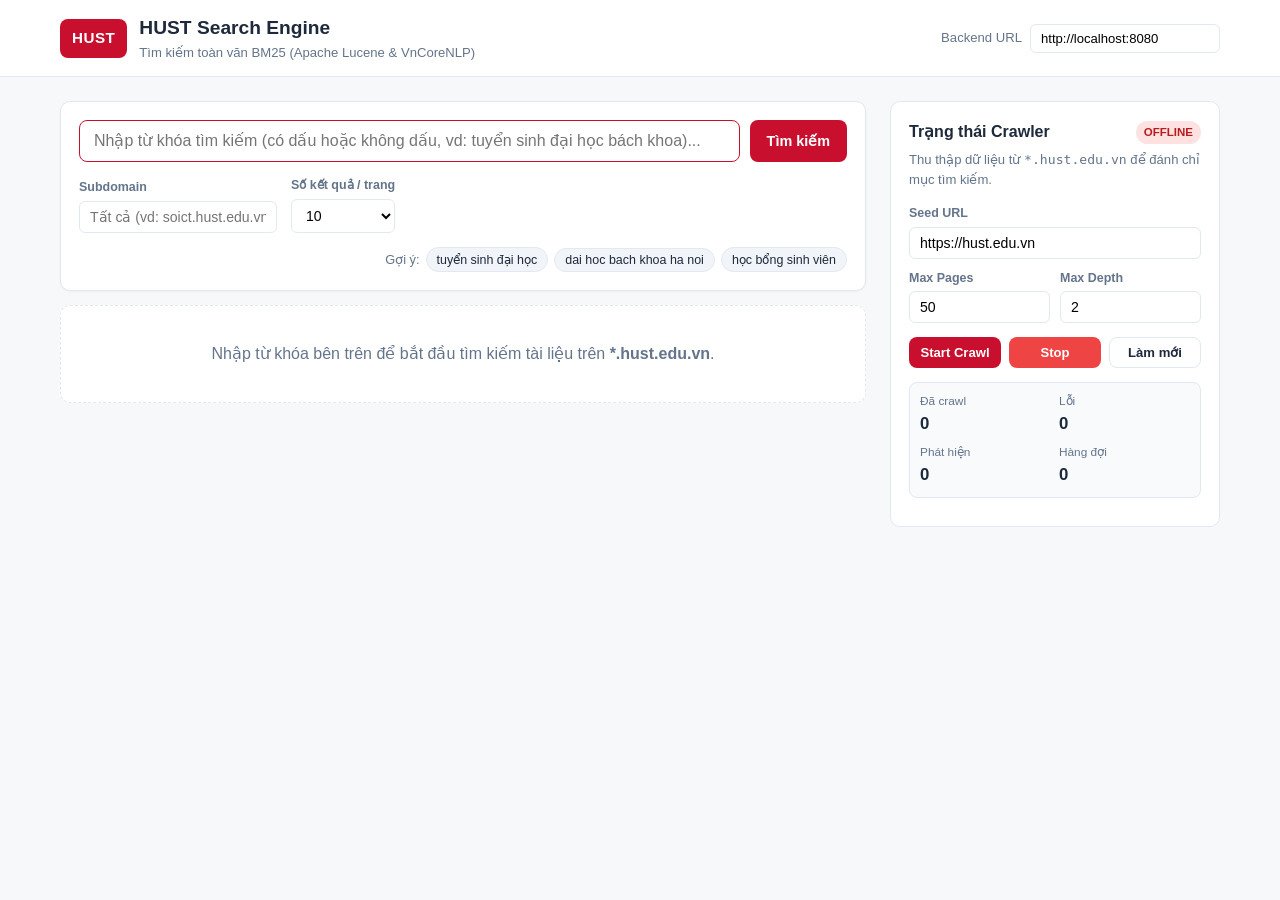
<file: fe/index.html>
<!DOCTYPE html>
<html lang="vi">
<head>
    <meta charset="UTF-8">
    <meta name="viewport" content="width=device-width, initial-scale=1.0">
    <title>HUST Search Engine</title>
    <link rel="stylesheet" href="style.css">
</head>
<body>
    <header class="topbar">
        <div class="container topbar-inner">
            <div class="brand">
                <span class="brand-badge">HUST</span>
                <div>
                    <h1>HUST Search Engine</h1>
                    <p>Tìm kiếm toàn văn BM25 (Apache Lucene &amp; VnCoreNLP)</p>
                </div>
            </div>
            <div class="api-config">
                <label for="apiBase">Backend URL</label>
                <input type="text" id="apiBase" value="http://localhost:8080" placeholder="http://localhost:8080">
            </div>
        </div>
    </header>

    <main class="container main-layout">
        <!-- Cột trái: Tìm kiếm -->
        <section class="search-panel">
            <form id="searchForm" class="search-form">
                <div class="search-row">
                    <input
                        type="text"
                        id="queryInput"
                        placeholder="Nhập từ khóa tìm kiếm (có dấu hoặc không dấu, vd: tuyển sinh đại học bách khoa)..."
                        autocomplete="off"
                        autofocus
                    >
                    <button type="submit" class="btn btn-primary" id="searchBtn">Tìm kiếm</button>
                </div>

                <div class="filter-row">
                    <div class="filter-item">
                        <label for="subdomainInput">Subdomain</label>
                        <input
                            type="text"
                            id="subdomainInput"
                            placeholder="Tất cả (vd: soict.hust.edu.vn)"
                        >
                    </div>
                    <div class="filter-item filter-small">
                        <label for="sizeSelect">Số kết quả / trang</label>
                        <select id="sizeSelect">
                            <option value="5">5</option>
                            <option value="10" selected>10</option>
                            <option value="20">20</option>
                            <option value="50">50</option>
                        </select>
                    </div>
                    <div class="quick-tags">
                        <span>Gợi ý:</span>
                        <button type="button" class="chip" data-q="tuyển sinh đại học">tuyển sinh đại học</button>
                        <button type="button" class="chip" data-q="dai hoc bach khoa ha noi">dai hoc bach khoa ha noi</button>
                        <button type="button" class="chip" data-q="học bổng sinh viên">học bổng sinh viên</button>
                    </div>
                </div>
            </form>

            <div id="searchMeta" class="search-meta hidden"></div>
            <div id="errorBox" class="alert alert-error hidden"></div>

            <div id="resultsList" class="results-list">
                <div class="empty-state">
                    <p>Nhập từ khóa bên trên để bắt đầu tìm kiếm tài liệu trên <strong>*.hust.edu.vn</strong>.</p>
                </div>
            </div>

            <div id="paginationBar" class="pagination hidden">
                <button type="button" class="btn btn-outline" id="prevPageBtn">&larr; Trang trước</button>
                <span id="pageIndicator" class="page-indicator">Trang 1</span>
                <button type="button" class="btn btn-outline" id="nextPageBtn">Trang sau &rarr;</button>
            </div>
        </section>

        <!-- Cột phải: Bảng điều khiển Crawler nhanh -->
        <aside class="crawler-panel">
            <div class="card">
                <div class="card-header">
                    <h2>Trạng thái Crawler</h2>
                    <span id="crawlStateBadge" class="badge badge-idle">IDLE</span>
                </div>
                <p class="card-desc">Thu thập dữ liệu từ <code>*.hust.edu.vn</code> để đánh chỉ mục tìm kiếm.</p>

                <div class="crawler-controls">
                    <div class="form-group">
                        <label for="seedUrlInput">Seed URL</label>
                        <input type="text" id="seedUrlInput" value="https://hust.edu.vn">
                    </div>
                    <div class="form-row-2">
                        <div class="form-group">
                            <label for="maxPagesInput">Max Pages</label>
                            <input type="number" id="maxPagesInput" value="50" min="1" max="5000">
                        </div>
                        <div class="form-group">
                            <label for="maxDepthInput">Max Depth</label>
                            <input type="number" id="maxDepthInput" value="2" min="0" max="10">
                        </div>
                    </div>
                    <div class="btn-group">
                        <button type="button" class="btn btn-primary" id="startCrawlBtn">Start Crawl</button>
                        <button type="button" class="btn btn-danger" id="stopCrawlBtn">Stop</button>
                        <button type="button" class="btn btn-outline" id="refreshCrawlBtn">Làm mới</button>
                    </div>
                </div>

                <dl class="stats-grid" id="crawlerStats">
                    <div>
                        <dt>Đã crawl</dt>
                        <dd id="statCrawled">0</dd>
                    </div>
                    <div>
                        <dt>Lỗi</dt>
                        <dd id="statFailed">0</dd>
                    </div>
                    <div>
                        <dt>Phát hiện</dt>
                        <dd id="statDiscovered">0</dd>
                    </div>
                    <div>
                        <dt>Hàng đợi</dt>
                        <dd id="statQueued">0</dd>
                    </div>
                </dl>
                <p id="crawlMessage" class="crawl-message"></p>
            </div>
        </aside>
    </main>

    <script>
        const apiBaseInput = document.getElementById('apiBase');
        const searchForm = document.getElementById('searchForm');
        const queryInput = document.getElementById('queryInput');
        const subdomainInput = document.getElementById('subdomainInput');
        const sizeSelect = document.getElementById('sizeSelect');
        const searchMeta = document.getElementById('searchMeta');
        const errorBox = document.getElementById('errorBox');
        const resultsList = document.getElementById('resultsList');
        const paginationBar = document.getElementById('paginationBar');
        const prevPageBtn = document.getElementById('prevPageBtn');
        const nextPageBtn = document.getElementById('nextPageBtn');
        const pageIndicator = document.getElementById('pageIndicator');

        let currentPage = 0;
        let lastTotalHits = 0;

        function getBaseUrl() {
            const raw = apiBaseInput.value.trim();
            if (!raw) {
                return window.location.origin.startsWith('http') ? window.location.origin : 'http://localhost:8080';
            }
            return raw.replace(/\/+$/, '');
        }

        function escapeHtml(str) {
            if (!str) return '';
            return String(str)
                .replace(/&/g, '&amp;')
                .replace(/</g, '&lt;')
                .replace(/>/g, '&gt;')
                .replace(/"/g, '&quot;')
                .replace(/'/g, '&#39;');
        }

        function sanitizeSnippet(snippet) {
            if (!snippet) return '';
            // Chỉ giữ lại thẻ <mark> và </mark> từ Lucene Highlighter
            return escapeHtml(snippet)
                .replace(/&lt;mark&gt;/gi, '<mark>')
                .replace(/&lt;\/mark&gt;/gi, '</mark>');
        }

        async function performSearch(page = 0) {
            const q = queryInput.value.trim();
            const subdomain = subdomainInput.value.trim();
            const size = parseInt(sizeSelect.value, 10) || 10;
            currentPage = page;

            errorBox.classList.add('hidden');
            resultsList.innerHTML = '<div class="loading">Đang tìm kiếm trên Lucene Index...</div>';

            const params = new URLSearchParams({
                q,
                page: String(page),
                size: String(size)
            });
            if (subdomain) {
                params.set('subdomain', subdomain);
            }

            try {
                const res = await fetch(`${getBaseUrl()}/api/search?${params.toString()}`);
                const data = await res.json();

                if (!res.ok) {
                    throw new Error(data.message || `HTTP ${res.status}`);
                }

                renderResults(data);
            } catch (err) {
                searchMeta.classList.add('hidden');
                paginationBar.classList.add('hidden');
                resultsList.innerHTML = '';
                errorBox.textContent = `Không thể kết nối hoặc truy vấn API: ${err.message}`;
                errorBox.classList.remove('hidden');
            }
        }

        function renderResults(data) {
            lastTotalHits = data.totalHits || 0;
            const hits = Array.isArray(data.hits) ? data.hits : [];
            const size = data.size || 10;
            const totalPages = Math.max(1, Math.ceil(lastTotalHits / size));

            searchMeta.innerHTML = `Tìm thấy <strong>${lastTotalHits}</strong> kết quả cho từ khóa <strong>"${escapeHtml(data.query || '')}"</strong>`
                + (data.subdomain ? ` trên <code>${escapeHtml(data.subdomain)}</code>` : '')
                + ` (${data.tookMs ?? 0} ms)`;
            searchMeta.classList.remove('hidden');

            if (hits.length === 0) {
                resultsList.innerHTML = `
                    <div class="empty-state">
                        <p>Không tìm thấy tài liệu nào khớp với truy vấn.</p>
                        <small>Hãy kiểm tra xem dữ liệu đã được crawl và đánh chỉ mục vào Lucene chưa.</small>
                    </div>
                `;
                paginationBar.classList.add('hidden');
                return;
            }

            resultsList.innerHTML = hits.map((hit) => {
                const title = escapeHtml(hit.title || hit.url || 'Không có tiêu đề');
                const url = escapeHtml(hit.url || '#');
                const subdomain = escapeHtml(hit.subdomain || '');
                const score = typeof hit.score === 'number' ? hit.score.toFixed(4) : hit.score;
                const snippet = sanitizeSnippet(hit.snippet || hit.description || '');
                const crawledDate = hit.crawledAt ? new Date(hit.crawledAt).toLocaleString('vi-VN') : '';

                return `
                    <article class="result-card">
                        <div class="result-top">
                            <span class="subdomain-pill">${subdomain}</span>
                            <span class="score-pill" title="Điểm xếp hạng BM25">BM25: ${score}</span>
                            ${crawledDate ? `<span class="date-text">${escapeHtml(crawledDate)}</span>` : ''}
                        </div>
                        <h3 class="result-title">
                            <a href="${url}" target="_blank" rel="noopener noreferrer">${title}</a>
                        </h3>
                        <a class="result-url" href="${url}" target="_blank" rel="noopener noreferrer">${url}</a>
                        <p class="result-snippet">${snippet}</p>
                    </article>
                `;
            }).join('');

            pageIndicator.textContent = `Trang ${currentPage + 1} / ${totalPages}`;
            prevPageBtn.disabled = currentPage <= 0;
            nextPageBtn.disabled = (currentPage + 1) >= totalPages;
            paginationBar.classList.remove('hidden');
        }

        searchForm.addEventListener('submit', (e) => {
            e.preventDefault();
            performSearch(0);
        });

        prevPageBtn.addEventListener('click', () => {
            if (currentPage > 0) {
                performSearch(currentPage - 1);
            }
        });

        nextPageBtn.addEventListener('click', () => {
            performSearch(currentPage + 1);
        });

        document.querySelectorAll('.chip').forEach((chip) => {
            chip.addEventListener('click', () => {
                queryInput.value = chip.getAttribute('data-q') || '';
                performSearch(0);
            });
        });

        // --- Crawler panel logic ---
        const crawlStateBadge = document.getElementById('crawlStateBadge');
        const statCrawled = document.getElementById('statCrawled');
        const statFailed = document.getElementById('statFailed');
        const statDiscovered = document.getElementById('statDiscovered');
        const statQueued = document.getElementById('statQueued');
        const crawlMessage = document.getElementById('crawlMessage');

        async function fetchCrawlerStatus() {
            try {
                const res = await fetch(`${getBaseUrl()}/api/crawler/status`);
                if (!res.ok) return;
                const s = await res.json();
                updateCrawlerUi(s);
            } catch (_) {
                crawlStateBadge.textContent = 'OFFLINE';
                crawlStateBadge.className = 'badge badge-failed';
            }
        }

        function updateCrawlerUi(s) {
            const state = s.state || 'IDLE';
            crawlStateBadge.textContent = state;
            crawlStateBadge.className = `badge badge-${state.toLowerCase()}`;
            statCrawled.textContent = s.pagesCrawled ?? 0;
            statFailed.textContent = s.pagesFailed ?? 0;
            statDiscovered.textContent = s.urlsDiscovered ?? 0;
            statQueued.textContent = s.urlsQueued ?? 0;
            crawlMessage.textContent = s.message || '';
        }

        document.getElementById('startCrawlBtn').addEventListener('click', async () => {
            const seed = document.getElementById('seedUrlInput').value.trim();
            const maxPages = parseInt(document.getElementById('maxPagesInput').value, 10) || 50;
            const maxDepth = parseInt(document.getElementById('maxDepthInput').value, 10) || 2;

            try {
                const res = await fetch(`${getBaseUrl()}/api/crawler/start`, {
                    method: 'POST',
                    headers: { 'Content-Type': 'application/json' },
                    body: JSON.stringify({
                        seedUrls: seed ? [seed] : undefined,
                        maxPages,
                        maxDepth
                    })
                });
                const data = await res.json();
                updateCrawlerUi(data);
            } catch (err) {
                crawlMessage.textContent = `Lỗi start crawler: ${err.message}`;
            }
        });

        document.getElementById('stopCrawlBtn').addEventListener('click', async () => {
            try {
                const res = await fetch(`${getBaseUrl()}/api/crawler/stop`, { method: 'POST' });
                const data = await res.json();
                if (res.ok) {
                    updateCrawlerUi(data);
                } else {
                    crawlMessage.textContent = data.message || 'Không có tiến trình crawl nào đang chạy.';
                }
            } catch (err) {
                crawlMessage.textContent = `Lỗi stop crawler: ${err.message}`;
            }
        });

        document.getElementById('refreshCrawlBtn').addEventListener('click', fetchCrawlerStatus);

        fetchCrawlerStatus();
        setInterval(fetchCrawlerStatus, 4000);
    </script>
</body>
</html>
</file>
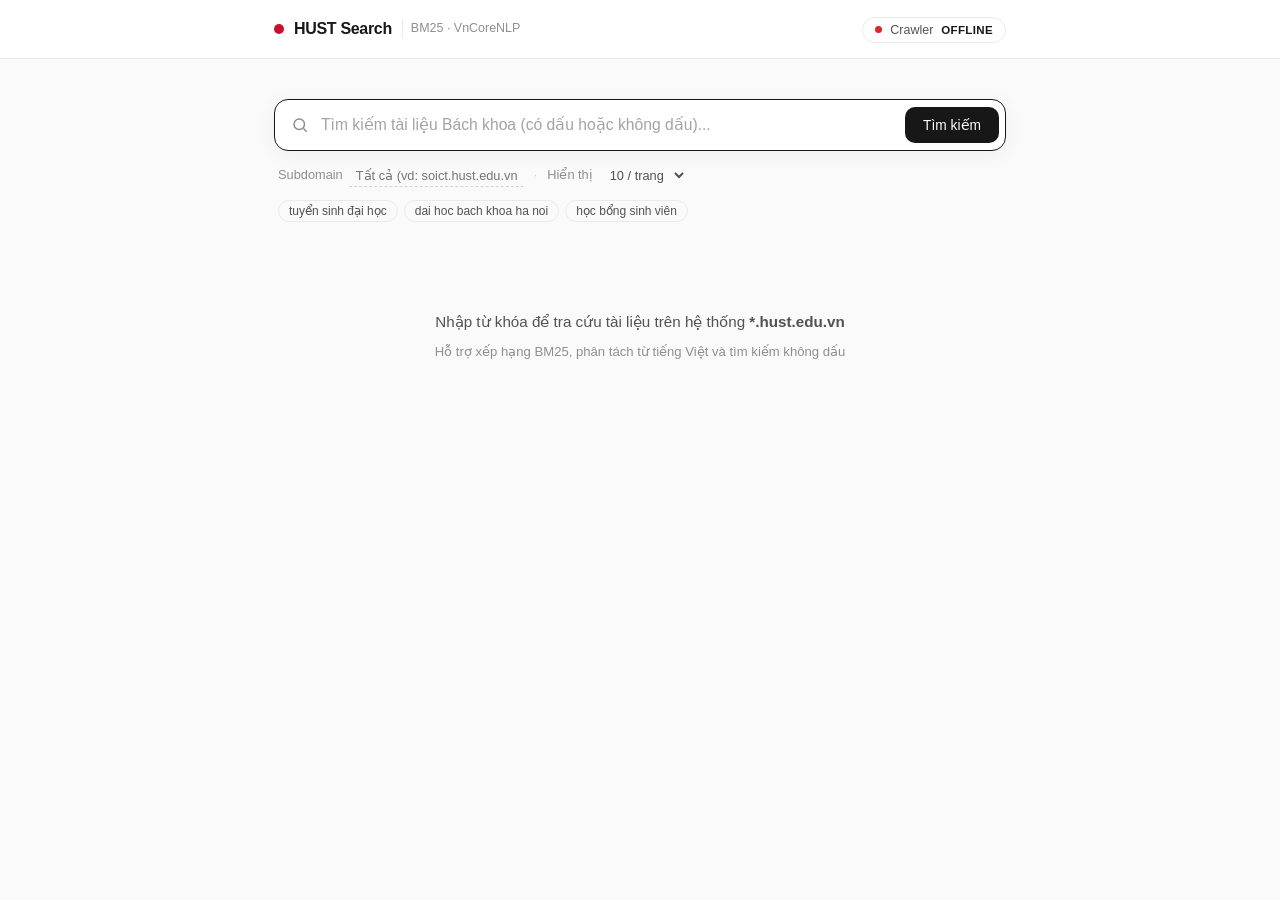
<file: be/search/src/main/resources/static/index.html>
<!DOCTYPE html>
<html lang="vi">
<head>
    <meta charset="UTF-8">
    <meta name="viewport" content="width=device-width, initial-scale=1.0">
    <title>HUST Search</title>
    <link rel="stylesheet" href="style.css">
</head>
<body>
    <header class="topbar">
        <div class="container topbar-inner">
            <a href="#" class="brand" id="brandReset">
                <span class="brand-dot"></span>
                <span class="brand-title">HUST Search</span>
                <span class="brand-sub">BM25 &middot; VnCoreNLP</span>
            </a>

            <div class="topbar-actions">
                <button type="button" class="crawler-trigger" id="crawlerToggleBtn" aria-expanded="false">
                    <span class="status-dot" id="crawlStatusDot"></span>
                    <span>Crawler</span>
                    <span id="crawlStateBadge" class="state-text">IDLE</span>
                </button>
            </div>
        </div>
    </header>

    <!-- Collapsible Crawler Drawer -->
    <section id="crawlerDrawer" class="crawler-drawer hidden">
        <div class="container">
            <div class="drawer-card">
                <div class="drawer-top">
                    <div>
                        <h2>Bộ thu thập dữ liệu &amp; Cấu hình</h2>
                        <p>Thu thập các trang <code>*.hust.edu.vn</code> và đánh chỉ mục tự động vào Apache Lucene.</p>
                    </div>
                    <div class="api-config">
                        <label for="apiBase">API Endpoint</label>
                        <input type="text" id="apiBase" value="http://localhost:8080" placeholder="http://localhost:8080">
                    </div>
                </div>

                <div class="drawer-grid">
                    <div class="crawler-controls">
                        <div class="field">
                            <label for="seedUrlInput">Seed URL</label>
                            <input type="text" id="seedUrlInput" value="https://hust.edu.vn">
                        </div>
                        <div class="field field-sm">
                            <label for="maxPagesInput">Max Pages</label>
                            <input type="number" id="maxPagesInput" value="50" min="1" max="5000">
                        </div>
                        <div class="field field-sm">
                            <label for="maxDepthInput">Max Depth</label>
                            <input type="number" id="maxDepthInput" value="2" min="0" max="10">
                        </div>
                        <div class="control-btns">
                            <button type="button" class="btn btn-dark" id="startCrawlBtn">Start</button>
                            <button type="button" class="btn btn-ghost" id="stopCrawlBtn">Stop</button>
                            <button type="button" class="btn btn-ghost" id="refreshCrawlBtn" title="Làm mới trạng thái">&#8635;</button>
                        </div>
                    </div>

                    <div class="stats-row" id="crawlerStats">
                        <div class="stat-item">
                            <span class="stat-label">Đã crawl</span>
                            <strong id="statCrawled">0</strong>
                        </div>
                        <div class="stat-item">
                            <span class="stat-label">Phát hiện</span>
                            <strong id="statDiscovered">0</strong>
                        </div>
                        <div class="stat-item">
                            <span class="stat-label">Hàng đợi</span>
                            <strong id="statQueued">0</strong>
                        </div>
                        <div class="stat-item">
                            <span class="stat-label">Lỗi</span>
                            <strong id="statFailed">0</strong>
                        </div>
                    </div>
                </div>
                <p id="crawlMessage" class="crawl-message"></p>
            </div>
        </div>
    </section>

    <main class="container main-content">
        <section class="search-hero">
            <form id="searchForm" class="search-form">
                <div class="search-bar">
                    <svg class="search-icon" viewBox="0 0 24 24" fill="none" stroke="currentColor" stroke-width="2" aria-hidden="true">
                        <circle cx="11" cy="11" r="7"></circle>
                        <line x1="21" y1="21" x2="16.65" y2="16.65"></line>
                    </svg>
                    <input
                        type="text"
                        id="queryInput"
                        placeholder="Tìm kiếm tài liệu Bách khoa (có dấu hoặc không dấu)..."
                        autocomplete="off"
                        autofocus
                    >
                    <button type="submit" class="search-submit" id="searchBtn">Tìm kiếm</button>
                </div>

                <div class="search-toolbar">
                    <div class="toolbar-filters">
                        <div class="inline-filter">
                            <label for="subdomainInput">Subdomain</label>
                            <input
                                type="text"
                                id="subdomainInput"
                                placeholder="Tất cả (vd: soict.hust.edu.vn)"
                            >
                        </div>
                        <span class="divider">&middot;</span>
                        <div class="inline-filter">
                            <label for="sizeSelect">Hiển thị</label>
                            <select id="sizeSelect">
                                <option value="5">5 / trang</option>
                                <option value="10" selected>10 / trang</option>
                                <option value="20">20 / trang</option>
                                <option value="50">50 / trang</option>
                            </select>
                        </div>
                    </div>

                    <div class="quick-tags">
                        <button type="button" class="chip" data-q="tuyển sinh đại học">tuyển sinh đại học</button>
                        <button type="button" class="chip" data-q="dai hoc bach khoa ha noi">dai hoc bach khoa ha noi</button>
                        <button type="button" class="chip" data-q="học bổng sinh viên">học bổng sinh viên</button>
                    </div>
                </div>
            </form>
        </section>

        <div id="searchMeta" class="search-meta hidden"></div>
        <div id="errorBox" class="alert-error hidden"></div>

        <section id="resultsList" class="results-list">
            <div class="empty-state">
                <p>Nhập từ khóa để tra cứu tài liệu trên hệ thống <strong>*.hust.edu.vn</strong></p>
                <span>Hỗ trợ xếp hạng BM25, phân tách từ tiếng Việt và tìm kiếm không dấu</span>
            </div>
        </section>

        <nav id="paginationBar" class="pagination hidden" aria-label="Phân trang">
            <button type="button" class="btn btn-ghost" id="prevPageBtn">&larr; Trước</button>
            <span id="pageIndicator" class="page-indicator">Trang 1</span>
            <button type="button" class="btn btn-ghost" id="nextPageBtn">Sau &rarr;</button>
        </nav>
    </main>

    <script>
        const apiBaseInput = document.getElementById('apiBase');
        const searchForm = document.getElementById('searchForm');
        const queryInput = document.getElementById('queryInput');
        const subdomainInput = document.getElementById('subdomainInput');
        const sizeSelect = document.getElementById('sizeSelect');
        const searchMeta = document.getElementById('searchMeta');
        const errorBox = document.getElementById('errorBox');
        const resultsList = document.getElementById('resultsList');
        const paginationBar = document.getElementById('paginationBar');
        const prevPageBtn = document.getElementById('prevPageBtn');
        const nextPageBtn = document.getElementById('nextPageBtn');
        const pageIndicator = document.getElementById('pageIndicator');
        const crawlerToggleBtn = document.getElementById('crawlerToggleBtn');
        const crawlerDrawer = document.getElementById('crawlerDrawer');
        const brandReset = document.getElementById('brandReset');

        let currentPage = 0;
        let lastTotalHits = 0;

        crawlerToggleBtn.addEventListener('click', () => {
            const isHidden = crawlerDrawer.classList.toggle('hidden');
            crawlerToggleBtn.setAttribute('aria-expanded', String(!isHidden));
            crawlerToggleBtn.classList.toggle('active', !isHidden);
        });

        brandReset.addEventListener('click', (e) => {
            e.preventDefault();
            queryInput.value = '';
            subdomainInput.value = '';
            searchMeta.classList.add('hidden');
            errorBox.classList.add('hidden');
            paginationBar.classList.add('hidden');
            resultsList.innerHTML = `
                <div class="empty-state">
                    <p>Nhập từ khóa để tra cứu tài liệu trên hệ thống <strong>*.hust.edu.vn</strong></p>
                    <span>Hỗ trợ xếp hạng BM25, phân tách từ tiếng Việt và tìm kiếm không dấu</span>
                </div>
            `;
            queryInput.focus();
        });

        function getBaseUrl() {
            const raw = apiBaseInput.value.trim();
            if (!raw) {
                return window.location.origin.startsWith('http') ? window.location.origin : 'http://localhost:8080';
            }
            return raw.replace(/\/+$/, '');
        }

        function escapeHtml(str) {
            if (!str) return '';
            return String(str)
                .replace(/&/g, '&amp;')
                .replace(/</g, '&lt;')
                .replace(/>/g, '&gt;')
                .replace(/"/g, '&quot;')
                .replace(/'/g, '&#39;');
        }

        function sanitizeSnippet(snippet) {
            if (!snippet) return '';
            return escapeHtml(snippet)
                .replace(/&lt;mark&gt;/gi, '<mark>')
                .replace(/&lt;\/mark&gt;/gi, '</mark>');
        }

        async function performSearch(page = 0) {
            const q = queryInput.value.trim();
            const subdomain = subdomainInput.value.trim();
            const size = parseInt(sizeSelect.value, 10) || 10;
            currentPage = page;

            errorBox.classList.add('hidden');
            resultsList.innerHTML = '<div class="loading">Đang tìm kiếm...</div>';

            const params = new URLSearchParams({
                q,
                page: String(page),
                size: String(size)
            });
            if (subdomain) {
                params.set('subdomain', subdomain);
            }

            try {
                const res = await fetch(`${getBaseUrl()}/api/search?${params.toString()}`);
                const data = await res.json();

                if (!res.ok) {
                    throw new Error(data.message || `HTTP ${res.status}`);
                }

                renderResults(data);
            } catch (err) {
                searchMeta.classList.add('hidden');
                paginationBar.classList.add('hidden');
                resultsList.innerHTML = '';
                errorBox.textContent = `Không thể kết nối API: ${err.message}`;
                errorBox.classList.remove('hidden');
            }
        }

        function renderResults(data) {
            lastTotalHits = data.totalHits || 0;
            const hits = Array.isArray(data.hits) ? data.hits : [];
            const size = data.size || 10;
            const totalPages = Math.max(1, Math.ceil(lastTotalHits / size));

            searchMeta.innerHTML = `<strong>${lastTotalHits}</strong> kết quả cho <strong>“${escapeHtml(data.query || '')}”</strong>`
                + (data.subdomain ? ` trong <code>${escapeHtml(data.subdomain)}</code>` : '')
                + ` <span class="meta-time">&middot; ${data.tookMs ?? 0} ms</span>`;
            searchMeta.classList.remove('hidden');

            if (hits.length === 0) {
                resultsList.innerHTML = `
                    <div class="empty-state">
                        <p>Không tìm thấy tài liệu phù hợp.</p>
                        <span>Hãy thử từ khóa ngắn gọn hơn hoặc mở mục Crawler để thu thập thêm dữ liệu.</span>
                    </div>
                `;
                paginationBar.classList.add('hidden');
                return;
            }

            resultsList.innerHTML = hits.map((hit) => {
                const title = escapeHtml(hit.title || hit.url || 'Không có tiêu đề');
                const url = escapeHtml(hit.url || '#');
                const subdomain = escapeHtml(hit.subdomain || '');
                const score = typeof hit.score === 'number' ? hit.score.toFixed(3) : hit.score;
                const snippet = sanitizeSnippet(hit.snippet || hit.description || '');
                const crawledDate = hit.crawledAt ? new Date(hit.crawledAt).toLocaleDateString('vi-VN') : '';

                return `
                    <article class="result-item">
                        <div class="result-meta">
                            ${subdomain ? `<span class="meta-domain">${subdomain}</span>` : ''}
                            <span class="meta-url">${url}</span>
                            <span class="meta-right">
                                ${crawledDate ? `<span class="meta-date">${escapeHtml(crawledDate)}</span>` : ''}
                                <span class="meta-score" title="Điểm BM25">BM25 ${score}</span>
                            </span>
                        </div>
                        <h3 class="result-title">
                            <a href="${url}" target="_blank" rel="noopener noreferrer">${title}</a>
                        </h3>
                        <p class="result-snippet">${snippet}</p>
                    </article>
                `;
            }).join('');

            pageIndicator.textContent = `${currentPage + 1} / ${totalPages}`;
            prevPageBtn.disabled = currentPage <= 0;
            nextPageBtn.disabled = (currentPage + 1) >= totalPages;
            paginationBar.classList.remove('hidden');
        }

        searchForm.addEventListener('submit', (e) => {
            e.preventDefault();
            performSearch(0);
        });

        sizeSelect.addEventListener('change', () => {
            if (queryInput.value.trim()) {
                performSearch(0);
            }
        });

        prevPageBtn.addEventListener('click', () => {
            if (currentPage > 0) {
                performSearch(currentPage - 1);
                window.scrollTo({ top: 0, behavior: 'smooth' });
            }
        });

        nextPageBtn.addEventListener('click', () => {
            performSearch(currentPage + 1);
            window.scrollTo({ top: 0, behavior: 'smooth' });
        });

        document.querySelectorAll('.chip').forEach((chip) => {
            chip.addEventListener('click', () => {
                queryInput.value = chip.getAttribute('data-q') || '';
                performSearch(0);
            });
        });

        // --- Crawler panel logic ---
        const crawlStateBadge = document.getElementById('crawlStateBadge');
        const crawlStatusDot = document.getElementById('crawlStatusDot');
        const statCrawled = document.getElementById('statCrawled');
        const statFailed = document.getElementById('statFailed');
        const statDiscovered = document.getElementById('statDiscovered');
        const statQueued = document.getElementById('statQueued');
        const crawlMessage = document.getElementById('crawlMessage');

        async function fetchCrawlerStatus() {
            try {
                const res = await fetch(`${getBaseUrl()}/api/crawler/status`);
                if (!res.ok) return;
                const s = await res.json();
                updateCrawlerUi(s);
            } catch (_) {
                crawlStateBadge.textContent = 'OFFLINE';
                crawlStatusDot.className = 'status-dot dot-failed';
            }
        }

        function updateCrawlerUi(s) {
            const state = s.state || 'IDLE';
            crawlStateBadge.textContent = state;
            crawlStatusDot.className = `status-dot dot-${state.toLowerCase()}`;
            statCrawled.textContent = s.pagesCrawled ?? 0;
            statFailed.textContent = s.pagesFailed ?? 0;
            statDiscovered.textContent = s.urlsDiscovered ?? 0;
            statQueued.textContent = s.urlsQueued ?? 0;
            crawlMessage.textContent = s.message || '';
        }

        document.getElementById('startCrawlBtn').addEventListener('click', async () => {
            const seed = document.getElementById('seedUrlInput').value.trim();
            const maxPages = parseInt(document.getElementById('maxPagesInput').value, 10) || 50;
            const maxDepth = parseInt(document.getElementById('maxDepthInput').value, 10) || 2;

            try {
                const res = await fetch(`${getBaseUrl()}/api/crawler/start`, {
                    method: 'POST',
                    headers: { 'Content-Type': 'application/json' },
                    body: JSON.stringify({
                        seedUrls: seed ? [seed] : undefined,
                        maxPages,
                        maxDepth
                    })
                });
                const data = await res.json();
                updateCrawlerUi(data);
            } catch (err) {
                crawlMessage.textContent = `Lỗi start crawler: ${err.message}`;
            }
        });

        document.getElementById('stopCrawlBtn').addEventListener('click', async () => {
            try {
                const res = await fetch(`${getBaseUrl()}/api/crawler/stop`, { method: 'POST' });
                const data = await res.json();
                if (res.ok) {
                    updateCrawlerUi(data);
                } else {
                    crawlMessage.textContent = data.message || 'Không có tiến trình crawl nào đang chạy.';
                }
            } catch (err) {
                crawlMessage.textContent = `Lỗi stop crawler: ${err.message}`;
            }
        });

        document.getElementById('refreshCrawlBtn').addEventListener('click', fetchCrawlerStatus);

        fetchCrawlerStatus();
        setInterval(fetchCrawlerStatus, 4000);
    </script>
</body>
</html>
</file>
<file: fe/style.css>
:root {
    --hust-red: #c8102e;
    --hust-red-dark: #9e0b22;
    --bg: #f6f8fa;
    --surface: #ffffff;
    --border: #e2e8f0;
    --text: #1e293b;
    --text-muted: #64748b;
    --link: #1a0dab;
    --url-green: #188038;
    --mark-bg: #fef08a;
    --radius: 10px;
}

* {
    box-sizing: border-box;
    margin: 0;
    padding: 0;
}

body {
    font-family: -apple-system, BlinkMacSystemFont, "Segoe UI", Roboto, Helvetica, Arial, sans-serif;
    background-color: var(--bg);
    color: var(--text);
    line-height: 1.5;
}

.container {
    max-width: 1200px;
    margin: 0 auto;
    padding: 0 20px;
}

/* Header */
.topbar {
    background: var(--surface);
    border-bottom: 1px solid var(--border);
    padding: 14px 0;
    position: sticky;
    top: 0;
    z-index: 10;
}

.topbar-inner {
    display: flex;
    align-items: center;
    justify-content: space-between;
    gap: 16px;
    flex-wrap: wrap;
}

.brand {
    display: flex;
    align-items: center;
    gap: 12px;
}

.brand-badge {
    background: var(--hust-red);
    color: #fff;
    font-weight: 800;
    font-size: 0.95rem;
    padding: 8px 12px;
    border-radius: 8px;
    letter-spacing: 0.5px;
}

.brand h1 {
    font-size: 1.2rem;
    font-weight: 700;
}

.brand p {
    font-size: 0.82rem;
    color: var(--text-muted);
}

.api-config {
    display: flex;
    align-items: center;
    gap: 8px;
    font-size: 0.82rem;
    color: var(--text-muted);
}

.api-config input {
    padding: 6px 10px;
    border: 1px solid var(--border);
    border-radius: 6px;
    font-size: 0.82rem;
    width: 190px;
}

/* Main Grid */
.main-layout {
    display: grid;
    grid-template-columns: 1fr 330px;
    gap: 24px;
    padding-top: 24px;
    padding-bottom: 48px;
    align-items: start;
}

@media (max-width: 900px) {
    .main-layout {
        grid-template-columns: 1fr;
    }
}

/* Search Form */
.search-form {
    background: var(--surface);
    border: 1px solid var(--border);
    border-radius: var(--radius);
    padding: 18px;
    box-shadow: 0 1px 3px rgba(0, 0, 0, 0.04);
}

.search-row {
    display: flex;
    gap: 10px;
}

.search-row input {
    flex: 1;
    padding: 11px 14px;
    font-size: 1rem;
    border: 1px solid var(--border);
    border-radius: 8px;
    outline: none;
    transition: border-color 0.15s;
}

.search-row input:focus {
    border-color: var(--hust-red);
}

.filter-row {
    display: flex;
    align-items: flex-end;
    gap: 14px;
    margin-top: 14px;
    flex-wrap: wrap;
}

.filter-item {
    display: flex;
    flex-direction: column;
    gap: 4px;
}

.filter-item label,
.form-group label {
    font-size: 0.78rem;
    font-weight: 600;
    color: var(--text-muted);
}

.filter-item input,
.filter-item select,
.form-group input {
    padding: 7px 10px;
    font-size: 0.88rem;
    border: 1px solid var(--border);
    border-radius: 6px;
    background: #fff;
}

.quick-tags {
    display: flex;
    align-items: center;
    gap: 6px;
    flex-wrap: wrap;
    font-size: 0.8rem;
    color: var(--text-muted);
    margin-left: auto;
}

.chip {
    background: #f1f5f9;
    border: 1px solid var(--border);
    color: var(--text);
    padding: 4px 10px;
    border-radius: 999px;
    font-size: 0.78rem;
    cursor: pointer;
    transition: background 0.15s;
}

.chip:hover {
    background: #e2e8f0;
}

/* Buttons */
.btn {
    padding: 9px 16px;
    border-radius: 8px;
    font-size: 0.9rem;
    font-weight: 600;
    border: 1px solid transparent;
    cursor: pointer;
    transition: opacity 0.15s, background-color 0.15s;
}

.btn:disabled {
    opacity: 0.5;
    cursor: not-allowed;
}

.btn-primary {
    background: var(--hust-red);
    color: #fff;
}

.btn-primary:hover:not(:disabled) {
    background: var(--hust-red-dark);
}

.btn-danger {
    background: #ef4444;
    color: #fff;
}

.btn-outline {
    background: #fff;
    border-color: var(--border);
    color: var(--text);
}

.btn-outline:hover:not(:disabled) {
    background: #f8fafc;
}

/* Meta & Alerts */
.search-meta {
    margin: 14px 4px;
    font-size: 0.88rem;
    color: var(--text-muted);
}

.alert {
    padding: 12px 16px;
    border-radius: 8px;
    margin-top: 14px;
    font-size: 0.9rem;
}

.alert-error {
    background: #fef2f2;
    border: 1px solid #fecaca;
    color: #b91c1c;
}

.hidden {
    display: none !important;
}

/* Results */
.results-list {
    margin-top: 14px;
    display: flex;
    flex-direction: column;
    gap: 12px;
}

.result-card {
    background: var(--surface);
    border: 1px solid var(--border);
    border-radius: var(--radius);
    padding: 16px 18px;
    transition: box-shadow 0.15s;
}

.result-card:hover {
    box-shadow: 0 4px 12px rgba(0, 0, 0, 0.05);
}

.result-top {
    display: flex;
    align-items: center;
    gap: 8px;
    margin-bottom: 6px;
    font-size: 0.78rem;
}

.subdomain-pill {
    background: #f1f5f9;
    color: #334155;
    padding: 2px 8px;
    border-radius: 4px;
    font-weight: 600;
}

.score-pill {
    background: #fff1f2;
    color: var(--hust-red);
    padding: 2px 8px;
    border-radius: 4px;
    font-weight: 600;
}

.date-text {
    color: var(--text-muted);
    margin-left: auto;
}

.result-title {
    font-size: 1.08rem;
    margin-bottom: 2px;
}

.result-title a {
    color: var(--link);
    text-decoration: none;
}

.result-title a:hover {
    text-decoration: underline;
}

.result-url {
    display: inline-block;
    font-size: 0.82rem;
    color: var(--url-green);
    text-decoration: none;
    word-break: break-all;
    margin-bottom: 8px;
}

.result-snippet {
    font-size: 0.92rem;
    color: #334155;
}

.result-snippet mark {
    background: var(--mark-bg);
    color: #0f172a;
    font-weight: 600;
    padding: 0 3px;
    border-radius: 3px;
}

.empty-state,
.loading {
    background: var(--surface);
    border: 1px dashed var(--border);
    border-radius: var(--radius);
    padding: 36px 20px;
    text-align: center;
    color: var(--text-muted);
}

/* Pagination */
.pagination {
    display: flex;
    align-items: center;
    justify-content: center;
    gap: 14px;
    margin-top: 20px;
}

.page-indicator {
    font-size: 0.9rem;
    font-weight: 600;
}

/* Crawler Sidebar */
.card {
    background: var(--surface);
    border: 1px solid var(--border);
    border-radius: var(--radius);
    padding: 18px;
}

.card-header {
    display: flex;
    align-items: center;
    justify-content: space-between;
    margin-bottom: 6px;
}

.card-header h2 {
    font-size: 1rem;
}

.card-desc {
    font-size: 0.82rem;
    color: var(--text-muted);
    margin-bottom: 14px;
}

.badge {
    font-size: 0.72rem;
    font-weight: 700;
    padding: 3px 8px;
    border-radius: 999px;
    text-transform: uppercase;
}

.badge-idle,
.badge-stopped {
    background: #e2e8f0;
    color: #475569;
}

.badge-running,
.badge-stopping {
    background: #dcfce7;
    color: #15803d;
}

.badge-completed {
    background: #dbeafe;
    color: #1d4ed8;
}

.badge-failed {
    background: #fee2e2;
    color: #b91c1c;
}

.crawler-controls {
    display: flex;
    flex-direction: column;
    gap: 10px;
    margin-bottom: 14px;
}

.form-group {
    display: flex;
    flex-direction: column;
    gap: 4px;
}

.form-row-2 {
    display: grid;
    grid-template-columns: 1fr 1fr;
    gap: 10px;
}

.btn-group {
    display: flex;
    gap: 8px;
    margin-top: 4px;
}

.btn-group .btn {
    flex: 1;
    padding: 7px 10px;
    font-size: 0.82rem;
}

.stats-grid {
    display: grid;
    grid-template-columns: 1fr 1fr;
    gap: 8px;
    background: #f8fafc;
    border: 1px solid var(--border);
    border-radius: 8px;
    padding: 10px;
}

.stats-grid dt {
    font-size: 0.74rem;
    color: var(--text-muted);
}

.stats-grid dd {
    font-size: 1.05rem;
    font-weight: 700;
}

.crawl-message {
    margin-top: 10px;
    font-size: 0.8rem;
    color: var(--text-muted);
}
</file>
<file: be/search/src/main/resources/static/style.css>
:root {
    --accent: #c8102e;
    --accent-hover: #a50d26;
    --bg: #fafafa;
    --surface: #ffffff;
    --border: #eaeaea;
    --border-focus: #171717;
    --text: #171717;
    --text-secondary: #525252;
    --text-muted: #8e8e93;
    --mark-bg: #fef08a;
    --mark-text: #171717;
    --radius-lg: 14px;
    --radius-md: 10px;
    --radius-sm: 6px;
}

* {
    box-sizing: border-box;
    margin: 0;
    padding: 0;
}

body {
    font-family: -apple-system, BlinkMacSystemFont, "Inter", "Segoe UI", Roboto, sans-serif;
    background-color: var(--bg);
    color: var(--text);
    line-height: 1.6;
    -webkit-font-smoothing: antialiased;
}

.container {
    max-width: 780px;
    margin: 0 auto;
    padding: 0 24px;
}

/* Minimal Topbar */
.topbar {
    border-bottom: 1px solid var(--border);
    background: rgba(255, 255, 255, 0.85);
    backdrop-filter: blur(8px);
    position: sticky;
    top: 0;
    z-index: 20;
}

.topbar-inner {
    height: 58px;
    display: flex;
    align-items: center;
    justify-content: space-between;
}

.brand {
    display: inline-flex;
    align-items: center;
    gap: 10px;
    text-decoration: none;
    color: var(--text);
}

.brand-dot {
    width: 10px;
    height: 10px;
    border-radius: 50%;
    background: var(--accent);
    display: inline-block;
}

.brand-title {
    font-weight: 700;
    font-size: 1rem;
    letter-spacing: -0.02em;
}

.brand-sub {
    font-size: 0.78rem;
    color: var(--text-muted);
    padding-left: 8px;
    border-left: 1px solid var(--border);
}

/* Crawler Status Trigger */
.crawler-trigger {
    display: inline-flex;
    align-items: center;
    gap: 8px;
    background: var(--surface);
    border: 1px solid var(--border);
    border-radius: 999px;
    padding: 5px 12px;
    font-size: 0.78rem;
    color: var(--text-secondary);
    cursor: pointer;
    transition: border-color 0.15s, background-color 0.15s;
}

.crawler-trigger:hover,
.crawler-trigger.active {
    border-color: #d4d4d4;
    background: #f5f5f5;
}

.state-text {
    font-weight: 600;
    font-size: 0.72rem;
    color: var(--text);
    letter-spacing: 0.03em;
}

.status-dot {
    width: 7px;
    height: 7px;
    border-radius: 50%;
    background: #a3a3a3;
}

.dot-running,
.dot-stopping {
    background: #16a34a;
    box-shadow: 0 0 0 3px rgba(22, 163, 74, 0.16);
}

.dot-completed {
    background: #2563eb;
}

.dot-failed {
    background: #dc2626;
}

/* Collapsible Crawler Drawer */
.crawler-drawer {
    background: var(--surface);
    border-bottom: 1px solid var(--border);
    padding: 20px 0;
}

.drawer-card {
    display: flex;
    flex-direction: column;
    gap: 16px;
}

.drawer-top {
    display: flex;
    align-items: flex-start;
    justify-content: space-between;
    gap: 16px;
    flex-wrap: wrap;
}

.drawer-top h2 {
    font-size: 0.92rem;
    font-weight: 600;
}

.drawer-top p {
    font-size: 0.8rem;
    color: var(--text-muted);
}

.drawer-top code {
    font-family: ui-monospace, SFMono-Regular, Menlo, monospace;
    color: var(--text-secondary);
}

.api-config {
    display: flex;
    align-items: center;
    gap: 8px;
}

.api-config label {
    font-size: 0.75rem;
    color: var(--text-muted);
}

.api-config input {
    padding: 5px 10px;
    font-size: 0.78rem;
    border: 1px solid var(--border);
    border-radius: var(--radius-sm);
    color: var(--text-secondary);
    width: 175px;
    outline: none;
}

.api-config input:focus {
    border-color: var(--border-focus);
}

.drawer-grid {
    display: flex;
    flex-direction: column;
    gap: 14px;
}

.crawler-controls {
    display: flex;
    align-items: flex-end;
    gap: 10px;
    flex-wrap: wrap;
}

.field {
    display: flex;
    flex-direction: column;
    gap: 4px;
    flex: 1;
    min-width: 180px;
}

.field-sm {
    flex: 0 0 95px;
    min-width: 90px;
}

.field label {
    font-size: 0.73rem;
    color: var(--text-muted);
    font-weight: 500;
}

.field input {
    padding: 7px 10px;
    font-size: 0.83rem;
    border: 1px solid var(--border);
    border-radius: var(--radius-sm);
    outline: none;
}

.field input:focus {
    border-color: var(--border-focus);
}

.control-btns {
    display: flex;
    gap: 6px;
}

.stats-row {
    display: grid;
    grid-template-columns: repeat(4, 1fr);
    gap: 10px;
    background: var(--bg);
    border: 1px solid var(--border);
    border-radius: var(--radius-md);
    padding: 10px 14px;
}

.stat-item {
    display: flex;
    flex-direction: column;
}

.stat-label {
    font-size: 0.72rem;
    color: var(--text-muted);
}

.stat-item strong {
    font-size: 0.98rem;
    font-weight: 600;
}

.crawl-message {
    font-size: 0.78rem;
    color: var(--text-muted);
}

/* Main Search Area */
.main-content {
    padding-top: 40px;
    padding-bottom: 72px;
}

.search-hero {
    margin-bottom: 24px;
}

.search-bar {
    display: flex;
    align-items: center;
    background: var(--surface);
    border: 1px solid var(--border);
    border-radius: var(--radius-lg);
    padding: 6px 6px 6px 16px;
    box-shadow: 0 2px 10px rgba(0, 0, 0, 0.02);
    transition: border-color 0.18s, box-shadow 0.18s;
}

.search-bar:focus-within {
    border-color: var(--border-focus);
    box-shadow: 0 4px 20px rgba(0, 0, 0, 0.05);
}

.search-icon {
    width: 18px;
    height: 18px;
    color: var(--text-muted);
    flex-shrink: 0;
}

.search-bar input {
    flex: 1;
    border: none;
    outline: none;
    background: transparent;
    padding: 10px 12px;
    font-size: 0.98rem;
    color: var(--text);
}

.search-bar input::placeholder {
    color: #a3a3a3;
}

.search-submit {
    background: var(--text);
    color: #ffffff;
    border: none;
    border-radius: var(--radius-md);
    padding: 10px 18px;
    font-size: 0.86rem;
    font-weight: 500;
    cursor: pointer;
    transition: background-color 0.15s;
}

.search-submit:hover {
    background: var(--accent);
}

/* Search Toolbar (Filters & Quick Tags) */
.search-toolbar {
    display: flex;
    align-items: center;
    justify-content: space-between;
    gap: 12px;
    margin-top: 12px;
    padding: 0 4px;
    flex-wrap: wrap;
}

.toolbar-filters {
    display: flex;
    align-items: center;
    gap: 10px;
    font-size: 0.8rem;
    color: var(--text-muted);
}

.inline-filter {
    display: inline-flex;
    align-items: center;
    gap: 6px;
}

.inline-filter label {
    color: var(--text-muted);
}

.inline-filter input,
.inline-filter select {
    border: 1px solid transparent;
    background: transparent;
    color: var(--text-secondary);
    font-size: 0.8rem;
    padding: 3px 6px;
    border-radius: var(--radius-sm);
    outline: none;
    transition: border-color 0.15s, background-color 0.15s;
}

.inline-filter input {
    width: 175px;
    border-bottom: 1px dashed #d4d4d4;
    border-radius: 0;
}

.inline-filter input:focus,
.inline-filter select:focus {
    background: var(--surface);
    border-color: var(--border);
}

.divider {
    color: #d4d4d4;
}

.quick-tags {
    display: flex;
    align-items: center;
    gap: 6px;
    flex-wrap: wrap;
}

.chip {
    background: transparent;
    border: 1px solid var(--border);
    color: var(--text-secondary);
    padding: 3px 10px;
    border-radius: 999px;
    font-size: 0.75rem;
    cursor: pointer;
    transition: all 0.15s;
}

.chip:hover {
    border-color: var(--text);
    color: var(--text);
    background: var(--surface);
}

/* Buttons */
.btn {
    padding: 7px 13px;
    border-radius: var(--radius-sm);
    font-size: 0.82rem;
    font-weight: 500;
    cursor: pointer;
    border: 1px solid transparent;
    transition: all 0.15s;
}

.btn:disabled {
    opacity: 0.4;
    cursor: not-allowed;
}

.btn-dark {
    background: var(--text);
    color: #fff;
}

.btn-dark:hover:not(:disabled) {
    background: #333;
}

.btn-ghost {
    background: var(--surface);
    border-color: var(--border);
    color: var(--text-secondary);
}

.btn-ghost:hover:not(:disabled) {
    border-color: #c4c4c4;
    color: var(--text);
}

/* Search Meta & Alerts */
.search-meta {
    font-size: 0.82rem;
    color: var(--text-secondary);
    padding-bottom: 14px;
    border-bottom: 1px solid var(--border);
    margin-bottom: 8px;
}

.search-meta code {
    font-family: ui-monospace, SFMono-Regular, Menlo, monospace;
    background: #f1f1f1;
    padding: 1px 5px;
    border-radius: 4px;
}

.meta-time {
    color: var(--text-muted);
}

.alert-error {
    background: #fff5f5;
    border: 1px solid #fed7d7;
    color: #c53030;
    padding: 12px 16px;
    border-radius: var(--radius-md);
    font-size: 0.86rem;
    margin-bottom: 16px;
}

.hidden {
    display: none !important;
}

/* Results List (Minimal Typography Focus) */
.results-list {
    display: flex;
    flex-direction: column;
}

.result-item {
    padding: 20px 0;
    border-bottom: 1px solid var(--border);
}

.result-item:last-child {
    border-bottom: none;
}

.result-meta {
    display: flex;
    align-items: center;
    gap: 8px;
    font-size: 0.76rem;
    color: var(--text-muted);
    margin-bottom: 4px;
}

.meta-domain {
    color: var(--text-secondary);
    font-weight: 600;
}

.meta-url {
    color: var(--text-muted);
    white-space: nowrap;
    overflow: hidden;
    text-overflow: ellipsis;
    max-width: 420px;
}

.meta-right {
    margin-left: auto;
    display: inline-flex;
    align-items: center;
    gap: 8px;
    flex-shrink: 0;
}

.meta-score {
    font-family: ui-monospace, SFMono-Regular, Menlo, monospace;
    font-size: 0.72rem;
    color: var(--text-secondary);
    background: #f2f2f2;
    padding: 1px 6px;
    border-radius: 4px;
}

.result-title {
    font-size: 1.06rem;
    font-weight: 600;
    line-height: 1.4;
    margin-bottom: 6px;
    letter-spacing: -0.01em;
}

.result-title a {
    color: var(--text);
    text-decoration: none;
    transition: color 0.15s;
}

.result-title a:hover {
    color: var(--accent);
}

.result-snippet {
    font-size: 0.9rem;
    color: var(--text-secondary);
    line-height: 1.65;
}

.result-snippet mark {
    background: var(--mark-bg);
    color: var(--mark-text);
    font-weight: 500;
    padding: 1px 4px;
    border-radius: 3px;
}

/* Empty & Loading States */
.empty-state,
.loading {
    padding: 64px 20px;
    text-align: center;
}

.empty-state p {
    font-size: 0.95rem;
    color: var(--text-secondary);
    margin-bottom: 4px;
}

.empty-state span,
.loading {
    font-size: 0.82rem;
    color: var(--text-muted);
}

/* Pagination */
.pagination {
    display: flex;
    align-items: center;
    justify-content: space-between;
    margin-top: 28px;
    padding-top: 16px;
    border-top: 1px solid var(--border);
}

.page-indicator {
    font-size: 0.82rem;
    color: var(--text-muted);
    font-variant-numeric: tabular-nums;
}

@media (max-width: 640px) {
    .brand-sub {
        display: none;
    }

    .meta-url {
        max-width: 180px;
    }

    .stats-row {
        grid-template-columns: repeat(2, 1fr);
    }
}
</file>
